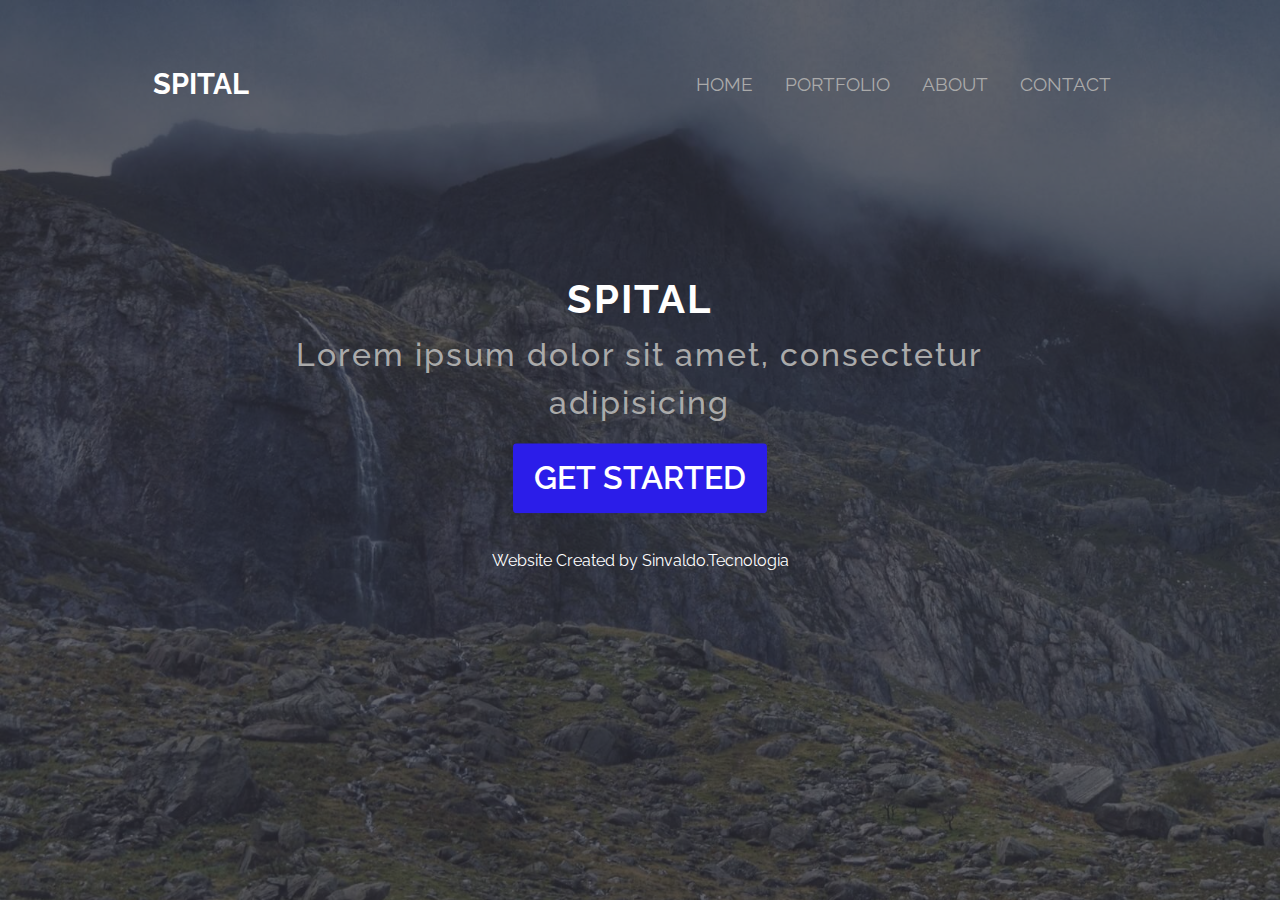
<file: Projetos Bootstrap/Bootstrap 1/index.html>
<!DOCTYPE html>
<html>
<head>
	<meta charset="utf-8">
	<meta name="viewreport" content="width=device-width, initial-scale=1.0">
	<title>
		html css and bootstrap 4 simple landing page
	</title>
	<link rel="stylesheet" type="text/css" href="https://stackpath.bootstrapcdn.com/bootstrap/4.3.1/css/bootstrap.min.css" />
	<link href="https://fonts.googleapis.com/css?family=Raleway&display=swap" rel="stylesheet" />
	<link rel="stylesheet" type="text/css" href="index.css" />
</head>
<body>
	<div class="container-fluid banner">
		<div class="row">
			<div class="col-md-12">
				<nav class="navbar navbar-md">
					<div class="navbar-brand">SPITAL</div>
					<ul class="nav">
						<li class="nav-item">
							<a class="nav-link" href="#">HOME</a>
						</li>
						<li class="nav-item">
							<a class="nav-link" href="#">PORTFOLIO</a>
						</li>
						<li class="nav-item">
							<a class="nav-link" href="#">ABOUT</a>
						</li>
						<li class="nav-item">
							<a class="nav-link" href="#">CONTACT</a>
						</li>
					</ul>
				</nav>
			</div>
			<div class="col-md-8 offset-md-2 info">
				<h1 class="text-center">SPITAL</h1>
				<p class="text-center">
					Lorem ipsum dolor sit amet, consectetur adipisicing
				</p>
				<a href="#" class="btn btn-md text-center">GET STARTED</a>
			</div>
		</div>
		<p class="copyright">Website Created by Sinvaldo.Tecnologia</p>
	</div>
</body>
</html>
</file>
<file: Projetos Bootstrap/Bootstrap 1/index.css>
body{
	margin:0;
	padding:0;
	background:#fff;
	font-family: 'Raleway',sans-serif;
	color: #fff;
}
.banner{
	height: 100vh;
	width: 100%;
	background:url('overlay.png'),url('banner.jpg');
	background-position: top;
	background-size:cover;
	/*background-attachment: fixed;*/
	background-repeat: no-repeat;
}
.banner .navbar{
	margin-top:4%;
}
.banner .navbar-brand{
	color: #fff;
	font-size:1.8em;
	font-weight: 700;
	margin-left: 10%;
}
.banner .nav{
	margin-right:10%; 
}
.banner .nav li a{
	color:#aaa;
	font-size: 1.2em;
}
.banner .info{
	margin-top:15%;
	transform: translateY(-15%);
}
.banner .info h1{
	font-size: 2.5em;
	font-weight: 700;
	color: #fff;
	letter-spacing: 2px;
}
.banner .info p{
	font-size: 2em;
	font-weight: 500;
	color: #aaa;
	letter-spacing: 2px;
}
.banner .info a{
	margin-left:50%;
	transform: translateX(-50%);
	color: #fff;
	background: #2b1de9;
	padding:10px 20px; 
	font-size: 2em;
	font-weight: 600;
}
.banner .info a:hover{
	background: #2b1de9;
}
.copyright
{
	margin-bottom: 0;
	padding-bottom: 10px;
	text-align:center;
}
</file>
